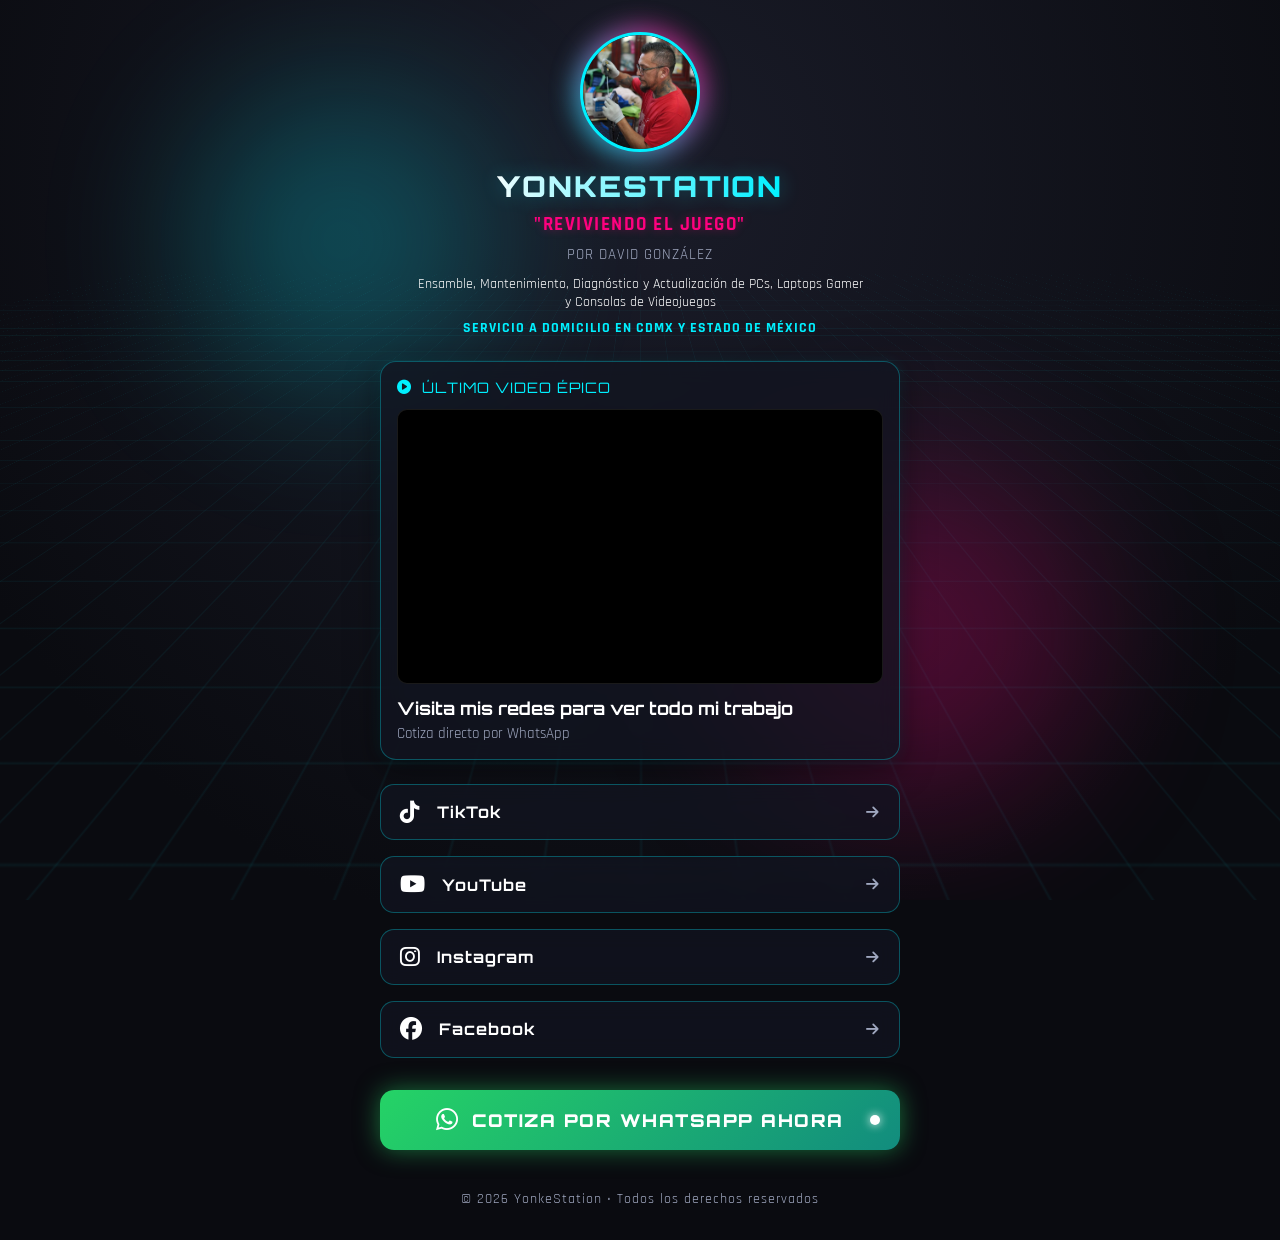
<file: index.html>
<!DOCTYPE html>
<html lang="es">
<head>
    <meta charset="UTF-8">
    <meta name="viewport" content="width=device-width, initial-scale=1.0">
    <title>YonkeStation | Reviviendo el Juego</title>
    <link rel="stylesheet" href="style.css">
    <!-- Google Fonts -->
    <link rel="preconnect" href="https://fonts.googleapis.com">
    <link rel="preconnect" href="https://fonts.gstatic.com" crossorigin>
    <link href="https://fonts.googleapis.com/css2?family=Orbitron:wght@400;700;900&family=Rajdhani:wght@500;700&display=swap" rel="stylesheet">
    <!-- FontAwesome para iconos -->
    <link rel="stylesheet" href="https://cdnjs.cloudflare.com/ajax/libs/font-awesome/6.4.0/css/all.min.css">
</head>
<body>

    <!-- Fondo con rejilla cyberpunk y efectos de neón -->
    <div class="cyber-background">
        <div class="grid-overlay"></div>
        <div class="glow-orb orb-1"></div>
        <div class="glow-orb orb-2"></div>
    </div>

    <main class="linktree-container">
        
        <!-- Perfil / Header -->
        <header class="profile-header">
            <div class="avatar-container">
                <div class="avatar-glow"></div>
                <div class="avatar-frame">
                    <img src="logo.webp" alt="YonkeStation Logo" class="profile-logo">
                </div>
            </div>
            <h1 class="profile-title">YonkeStation</h1>
            <p class="profile-slogan">"reviviendo el juego"</p>
            <span class="profile-owner">Por David González</span>
            <div class="profile-desc">Ensamble, Mantenimiento, Diagnóstico y Actualización de PCs, Laptops Gamer y Consolas de Videojuegos</div>
            <div class="domicilio">Servicio a domicilio en CDMX y Estado de México</div>
        </header>

        <!-- Sección Destacada: Último Contenido / Video de YouTube -->
        <section class="video-showcase">
            <div class="showcase-header">
                <i class="fa-solid fa-play-circle"></i>
                <span>Último Video Épico</span>
            </div>
            <div class="video-card">
                <div class="video-wrapper">
                    <!-- Iframe configurado con tu canal y video más reciente -->
                    <iframe 
                        src="https://www.youtube-nocookie.com/embed/kcN2XZ3jr9Q" 
                        title="Último video de YonkeStation" 
                        frameborder="0" 
                        allow="accelerometer; autoplay; clipboard-write; encrypted-media; gyroscope; picture-in-picture" 
                        allowfullscreen>
                    </iframe>
                </div>
                <div class="video-info">
                    <h3>Visita mis redes para ver todo mi trabajo</h3>
                    <p>Cotiza directo por WhatsApp</p>
                </div>
            </div>
        </section>

        <!-- Enlaces / Links tipo Linktree -->
        <nav class="links-nav">

            <a href="https://tiktok.com/@yonkestation" target="_blank" rel="noopener noreferrer" class="link-btn tiktok">
                <div class="btn-content">
                    <i class="fa-brands fa-tiktok"></i>
                    <span>TikTok</span>
                </div>
                <i class="fa-solid fa-arrow-right arrow-icon"></i>
            </a>
          

            <a href="https://www.youtube.com/@YonkeStation" target="_blank" rel="noopener noreferrer" class="link-btn youtube">
                <div class="btn-content">
                    <i class="fa-brands fa-youtube"></i>
                    <span>YouTube</span>
                </div>
                <i class="fa-solid fa-arrow-right arrow-icon"></i>
            </a>


            <a href="https://instagram.com/yonkestation" target="_blank" rel="noopener noreferrer" class="link-btn instagram">
                <div class="btn-content">
                    <i class="fa-brands fa-instagram"></i>
                    <span>Instagram</span>
                </div>
                <i class="fa-solid fa-arrow-right arrow-icon"></i>
            </a>

            <a href="https://facebook.com/yonkestation" target="_blank" rel="noopener noreferrer" class="link-btn facebook">
                <div class="btn-content">
                    <i class="fa-brands fa-facebook"></i>
                    <span>Facebook</span>
                </div>
                <i class="fa-solid fa-arrow-right arrow-icon"></i>
            </a>

        </nav>

        <!-- Botón de Contacto Directo WhatsApp (Número real integrado) -->
        <div class="contact-section">
            <a href="https://wa.me/525582211277?text=Hola%20David,%20necesito%20cotización%20para%20mi%20equipo/consola" target="_blank" rel="noopener noreferrer" class="whatsapp-btn">
                <i class="fa-brands fa-whatsapp"></i>
                <span>Cotiza por WhatsApp ahora</span>
                <span class="pulse-dot"></span>
            </a>
        </div>

        <!-- Footer -->
        <footer class="site-footer">
            <p>&copy; 2026 YonkeStation &bull; Todos los derechos reservados</p>
        </footer>

    </main>

</body>
</html>
</file>
<file: style.css>
/* ==========================================
   RESET Y VARIABLES (Estilo Cyberpunk / Neón)
   ========================================== */
* {
    margin: 0;
    padding: 0;
    box-sizing: border-box;
}

:root {
    --bg-dark: #0a0b10;
    --neon-cyan: #00f0ff;
    --neon-magenta: #ff007f;
    --neon-green: #39ff14;
    --neon-yellow: #f3e600;
    --card-bg: rgba(18, 20, 32, 0.75);
    --card-border: rgba(0, 240, 255, 0.3);
    --text-main: #ffffff;
    --text-muted: #a0a8c0;
    --font-heading: 'Orbitron', sans-serif;
    --font-body: 'Rajdhani', sans-serif;
}

body {
    background-color: var(--bg-dark);
    color: var(--text-main);
    font-family: var(--font-body);
    min-height: 100vh;
    display: flex;
    justify-content: center;
    align-items: center;
    overflow-x: hidden;
    position: relative;
    padding: 2rem 1rem;
}

/* ==========================================
   FONDO ANIMADO CON REJILLA CYBERPUNK
   ========================================== */
.cyber-background {
    position: fixed;
    top: 0;
    left: 0;
    width: 100vw;
    height: 100vh;
    z-index: -1;
    background: radial-gradient(circle at 50% 20%, #1a1c29 0%, var(--bg-dark) 80%);
    overflow: hidden;
}

.grid-overlay {
    position: absolute;
    width: 200%;
    height: 200%;
    top: -50%;
    left: -50%;
    background-image: 
        linear-gradient(rgba(0, 240, 255, 0.05) 1px, transparent 1px),
        linear-gradient(90deg, rgba(0, 240, 255, 0.05) 1px, transparent 1px);
    background-size: 40px 40px;
    transform: perspective(500px) rotateX(60deg);
    animation: gridMove 20s linear infinite;
}

@keyframes gridMove {
    0% { transform: perspective(500px) rotateX(60deg) translateY(0); }
    100% { transform: perspective(500px) rotateX(60deg) translateY(40px); }
}

.glow-orb {
    position: absolute;
    border-radius: 50%;
    filter: blur(80px);
    opacity: 0.25;
    z-index: 0;
}

.orb-1 {
    width: 300px;
    height: 300px;
    background: var(--neon-cyan);
    top: 10%;
    left: 15%;
    animation: floatOrb 8s ease-in-out infinite alternate;
}

.orb-2 {
    width: 350px;
    height: 350px;
    background: var(--neon-magenta);
    bottom: 10%;
    right: 15%;
    animation: floatOrb 10s ease-in-out infinite alternate-reverse;
}

@keyframes floatOrb {
    0% { transform: translate(0, 0) scale(1); }
    100% { transform: translate(30px, -40px) scale(1.1); }
}

/* ==========================================
   CONTENEDOR PRINCIPAL LINKTREE
   ========================================== */
.linktree-container {
    width: 100%;
    max-width: 520px;
    z-index: 2;
    display: flex;
    flex-direction: column;
    gap: 1.5rem;
}

/* ==========================================
   HEADER Y PERFIL (Foto Circular Estilo Neón)
   ========================================== */
.profile-header {
    text-align: center;
    display: flex;
    flex-direction: column;
    align-items: center;
    gap: 0.5rem;
}

.avatar-container {
    position: relative;
    width: 120px; /* Tamaño perfecto para foto circular de perfil */
    height: 120px;
    margin-bottom: 0.5rem;
}

/* Halo de luz neón animado alrededor del círculo */
.avatar-glow {
    position: absolute;
    inset: -6px;
    background: linear-gradient(45deg, var(--neon-cyan), var(--neon-magenta));
    border-radius: 50%;
    filter: blur(12px);
    opacity: 0.8;
    animation: pulseGlow 3s ease-in-out infinite alternate;
}

@keyframes pulseGlow {
    0% { opacity: 0.5; transform: scale(0.95); }
    100% { opacity: 1; transform: scale(1.05); }
}

.avatar-frame {
    position: relative;
    width: 100%;
    height: 100%;
    background: #0e111a;
    border: 3px solid var(--neon-cyan); /* Marco cian brillante */
    border-radius: 50%; /* Vuelve el marco un círculo perfecto */
    display: flex;
    justify-content: center;
    align-items: center;
    overflow: hidden;
    box-shadow: inset 0 0 15px rgba(0, 240, 255, 0.5);
}

/* Ajusta la foto para que llene el círculo de forma impecable sin deformarse */
.avatar-frame img.profile-logo {
    width: 100%;
    height: 100%;
    object-fit: cover; /* Recorta sutilmente los bordes para llenar el círculo exacto */
    border-radius: 50%;
}

.profile-title {
    font-family: var(--font-heading);
    font-size: 1.8rem;
    font-weight: 900;
    letter-spacing: 2px;
    text-transform: uppercase;
    background: linear-gradient(90deg, var(--text-main), var(--neon-cyan));
    -webkit-background-clip: text;
    -webkit-text-fill-color: transparent;
    text-shadow: 0 0 20px rgba(0, 240, 255, 0.3);
}

.profile-slogan {
    font-size: 1.2rem;
    color: var(--neon-magenta);
    font-weight: 700;
    letter-spacing: 1.5px;
    text-transform: uppercase;
    text-shadow: 0 0 10px rgba(255, 0, 127, 0.4);
}

.profile-owner {
    font-size: 0.95rem;
    color: var(--text-muted);
    letter-spacing: 1px;
    text-transform: uppercase;
}

.profile-desc {
    font-size: 0.9rem;
    color: var(--text-main);
    max-width: 450px;
    margin-top: 0.2rem;
}

.domicilio {
    font-size: 0.85rem;
    color: var(--neon-cyan);
    letter-spacing: 1px;
    text-transform: uppercase;
    font-weight: 700;
}

/* ==========================================
   SECCIÓN DE VIDEO / CONTENIDO DESTACADO
   ========================================== */
.video-showcase {
    background: var(--card-bg);
    border: 1px solid var(--card-border);
    border-radius: 16px;
    padding: 1rem;
    backdrop-filter: blur(12px);
    box-shadow: 0 8px 32px rgba(0, 0, 0, 0.5), 0 0 15px rgba(0, 240, 255, 0.1);
    transition: transform 0.3s ease, box-shadow 0.3s ease;
}

.video-showcase:hover {
    transform: translateY(-3px);
    box-shadow: 0 12px 40px rgba(0, 0, 0, 0.7), 0 0 25px rgba(0, 240, 255, 0.25);
    border-color: var(--neon-cyan);
}

.showcase-header {
    display: flex;
    align-items: center;
    gap: 0.6rem;
    font-family: var(--font-heading);
    font-size: 0.9rem;
    color: var(--neon-cyan);
    margin-bottom: 0.8rem;
    text-transform: uppercase;
    letter-spacing: 1px;
}

.video-wrapper {
    position: relative;
    width: 100%;
    padding-top: 56.25%;
    background: #000;
    border-radius: 10px;
    overflow: hidden;
    border: 1px solid rgba(255, 255, 255, 0.1);
}

.video-wrapper iframe {
    position: absolute;
    top: 0;
    left: 0;
    width: 100%;
    height: 100%;
}

.video-info {
    margin-top: 0.8rem;
}

.video-info h3 {
    font-family: var(--font-heading);
    font-size: 1.1rem;
    color: var(--text-main);
    margin-bottom: 0.3rem;
}

.video-info p {
    font-size: 0.95rem;
    color: var(--text-muted);
}

/* ==========================================
   ENLACES (LINKTREE STYLE)
   ========================================== */
.links-nav {
    display: flex;
    flex-direction: column;
    gap: 1rem;
}

.link-btn {
    display: flex;
    justify-content: space-between;
    align-items: center;
    background: var(--card-bg);
    border: 1px solid var(--card-border);
    padding: 1rem 1.2rem;
    border-radius: 14px;
    color: var(--text-main);
    text-decoration: none;
    font-family: var(--font-heading);
    font-size: 1rem;
    font-weight: 700;
    letter-spacing: 1px;
    backdrop-filter: blur(10px);
    transition: all 0.3s cubic-bezier(0.4, 0, 0.2, 1);
    position: relative;
    overflow: hidden;
}

.link-btn::before {
    content: '';
    position: absolute;
    top: 0;
    left: -100%;
    width: 100%;
    height: 100%;
    background: linear-gradient(90deg, transparent, rgba(255, 255, 255, 0.1), transparent);
    transition: 0.5s;
}

.link-btn:hover::before {
    left: 100%;
}

.btn-content {
    display: flex;
    align-items: center;
    gap: 1rem;
}

.link-btn i:first-child {
    font-size: 1.4rem;
}

.arrow-icon {
    font-size: 0.9rem;
    color: var(--text-muted);
    transition: transform 0.3s ease, color 0.3s ease;
}

.link-btn.youtube:hover {
    border-color: #ff0000;
    box-shadow: 0 0 20px rgba(255, 0, 0, 0.4);
    transform: scale(1.02);
}
.link-btn.youtube:hover i:first-child { color: #ff0000; }

.link-btn.tiktok:hover {
    border-color: #ff0050;
    box-shadow: 0 0 20px rgba(255, 0, 50, 0.4);
    transform: scale(1.02);
}
.link-btn.tiktok:hover i:first-child { color: #ff0050; }

.link-btn.instagram:hover {
    border-color: #fd1d1d;
    box-shadow: 0 0 20px rgba(253, 29, 29, 0.4);
    transform: scale(1.02);
}
.link-btn.instagram:hover i:first-child { color: #fd1d1d; }

.link-btn.facebook:hover {
    border-color: #1877f2;
    box-shadow: 0 0 20px rgba(24, 119, 242, 0.4);
    transform: scale(1.02);
}
.link-btn.facebook:hover i:first-child { color: #1877f2; }

.link-btn:hover .arrow-icon {
    transform: translateX(5px);
    color: var(--text-main);
}

/* ==========================================
   BOTÓN DE WHATSAPP DESTACADO
   ========================================== */
.contact-section {
    margin-top: 0.5rem;
}

.whatsapp-btn {
    display: flex;
    justify-content: center;
    align-items: center;
    gap: 0.8rem;
    background: linear-gradient(135deg, #25d366, #128c7e);
    color: #ffffff;
    padding: 1.1rem;
    border-radius: 14px;
    text-decoration: none;
    font-family: var(--font-heading);
    font-size: 1.1rem;
    font-weight: 900;
    letter-spacing: 1.5px;
    text-transform: uppercase;
    box-shadow: 0 0 25px rgba(37, 211, 102, 0.5);
    position: relative;
    overflow: hidden;
    transition: transform 0.3s ease, box-shadow 0.3s ease;
}

.whatsapp-btn i {
    font-size: 1.6rem;
}

.whatsapp-btn:hover {
    transform: scale(1.03);
    box-shadow: 0 0 35px rgba(37, 211, 102, 0.8);
}

.pulse-dot {
    position: absolute;
    right: 20px;
    width: 10px;
    height: 10px;
    background-color: #ffffff;
    border-radius: 50%;
    box-shadow: 0 0 10px #ffffff;
    animation: pulseDot 1.5s infinite;
}

@keyframes pulseDot {
    0% { transform: scale(0.95); box-shadow: 0 0 0 0 rgba(255, 255, 255, 0.7); }
    70% { transform: scale(1); box-shadow: 0 0 0 10px rgba(255, 255, 255, 0); }
    100% { transform: scale(0.95); box-shadow: 0 0 0 0 rgba(255, 255, 255, 0); }
}

/* ==========================================
   FOOTER
   ========================================== */
.site-footer {
    text-align: center;
    margin-top: 1rem;
    font-size: 0.85rem;
    color: var(--text-muted);
    letter-spacing: 1px;
}
</file>
